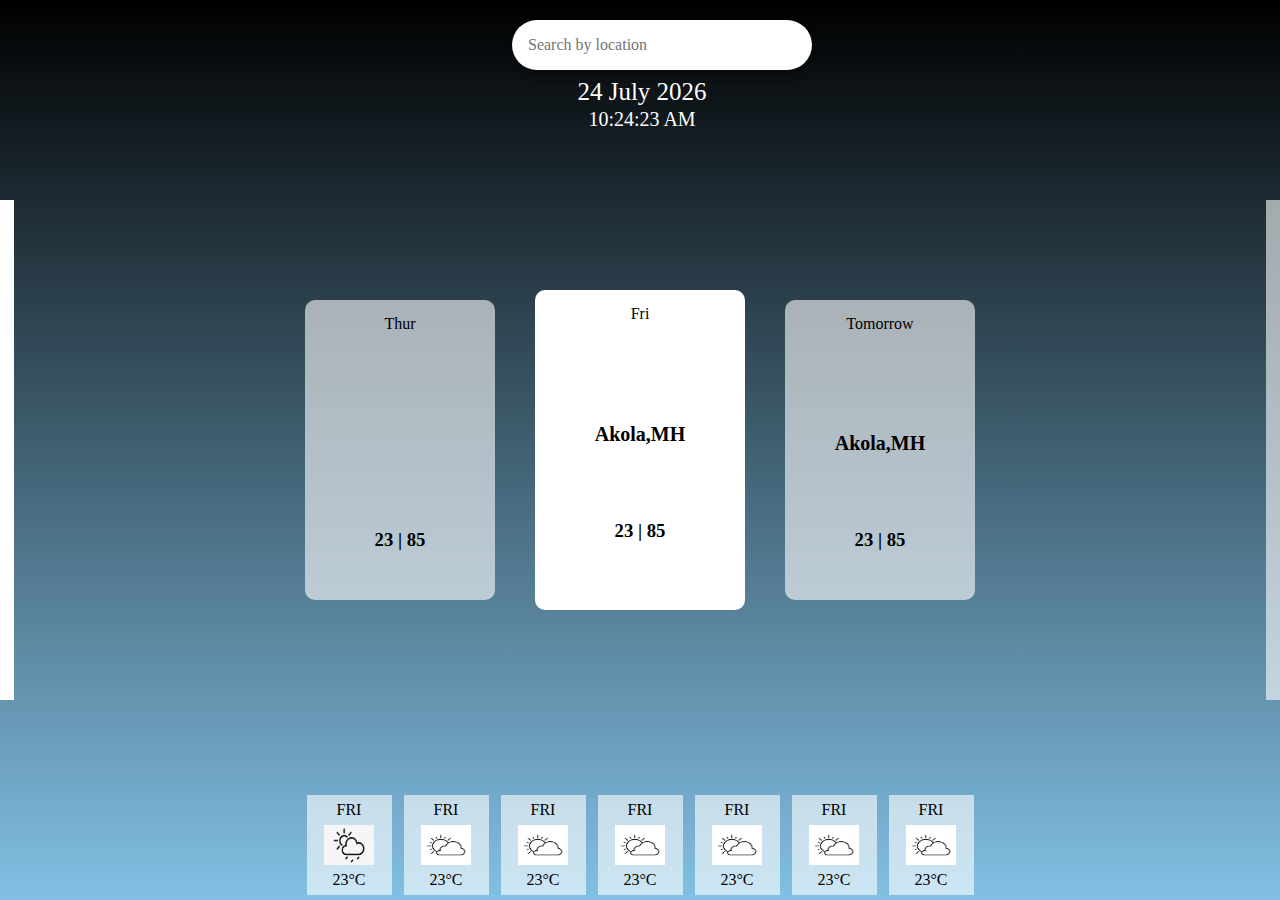
<file: weather.html>
<!DOCTYPE html>
<html lang="en">
<head>
    <meta charset="UTF-8">
    <meta http-equiv="X-UA-Compatible" content="IE=edge">
    <meta name="viewport" content="width=device-width, initial-scale=1.0">
    <link rel="stylesheet" href="https://cdnjs.cloudflare.com/ajax/libs/font-awesome/5.10.0/css/all.min.css" integrity="sha512-PgQMlq+nqFLV4ylk1gwUOgm6CtIIXkKwaIHp/PAIWHzig/lKZSEGKEysh0TCVbHJXCLN7WetD8TFecIky75ZfQ==" crossorigin="anonymous" referrerpolicy="no-referrer" />
   <link rel="stylesheet" href="style.css">
    <title>Weather App</title>
</head>
<body onload=displaytime();>
    
        <div class="back">
         <form id="form">
            <input
                type="text"
                id="search"
                placeholder="Search by location"
                autocomplete="off"
            />
        </form>
         <div class="date"> </div>
         <div class="time"> </div>
         <div class="box side1">
                wind speed
                humidity 
                feels like
                
         </div>
         <div class="box">
            <div class="Day"><p id="day1">Yesterday</p></div>
             <div class="icon">
              
             </div>
             <div class="cond">
             </div>

             <div class="location">
                <h2 class="info"></h2>
                <h1 class="temp"></h1>
                <h3 class="minmax">23 | 85 </h3>
             </div>
        </div>
        <div class="box def" id="boxm">
         <div class="Day"><p id="day2">Today</p></div>
          <div class="icon">
             <i class="fas fa-cloud" style="color: rgb(22, 21, 21);font-size: 40px;"></i>
          </div>
          <div class="cond">
         </div>
          <div class="location">
             <h2 class="info"><i class="fas fa-map-marker-alt"></i>Akola,MH</h2>
             
             <h1 class="temp"></h1>
             <h3 class="minmax">23 | 85 </h3>
          </div>
     </div>
     <div class="box">
   
      <div class="Day"><p id="day3">Tomorrow</p></div>
       <div class="icon">
         <i class="fas fa-cloud-sun" style="color: rgb(226, 92, 39);font-size: 40px;" ></i>
       </div>
       <div class="cond">
      </div>
       <div class="location">
          <h2 class="info"><i class="fas fa-map-marker-alt"></i>Akola,MH</h2>
          
          <h1 class="temp"></h1>
          <h3 class="minmax">23 | 85 </h3>
       </div>
  </div>
  <div class="box side2">
   
</div>
<!-- ------------------footer--------------------------------- -->
  
<div class="nextdays">
<div class="nbox"><div>FRI</div>
      <div style="height: 40px;width: 50px;"><img src="download.png" height="40px" width="50px"  ></div>
      <div>23°C</div>
</div>
<div class="nbox"><div>FRI</div>
      <div style="height: 40px;width: 50px;"><img src="cloudy.jpg" height="40px" width="50px" ></div>
      <div>23°C</div>
</div>
<div class="nbox"><div>FRI</div>
      <div style="height: 40px;width: 50px;"><img src="cloudy.jpg" height="40px" width="50px" ></div>
      <div>23°C</div>
</div>
<div class="nbox"><div>FRI</div>
      <div style="height: 40px;width: 50px;"><img src="cloudy.jpg" height="40px" width="50px" ></div>
      <div>23°C</div>
</div>
<div class="nbox"><div>FRI</div>
      <div style="height: 40px;width: 50px;"><img src="cloudy.jpg" height="40px" width="50px" ></div>
      <div>23°C</div>
</div>
<div class="nbox"><div>FRI</div>
      <div style="height: 40px;width: 50px;"><img src="cloudy.jpg" height="40px" width="50px" ></div>
      <div>23°C</div>
</div>
<div class="nbox"><div>FRI</div>
      <div style="height: 40px;width: 50px;"><img src="cloudy.jpg" height="40px" width="50px" ></div>
      <div>23°C</div>
</div>
</div>
<!-- ------------------footer--------------------------------- -->        
        </div>
        <script src="weather.js"></script>
</body>
</html>
</file>
<file: style.css>
*{
    margin: 0;
    padding: 0;
    box-sizing: border-box;
}
body{
    overflow: hidden;
}
.back{
    height: 100vh;
    width: 100%;
    /* background-image: url("cover_3.jpg"); */
    background: linear-gradient(
        to top,
        rgb(130, 192, 228),
        rgb(0,0,0)
        
    );
    display: flex;
    align-items: center;
    justify-content: center;
    overflow: hidden;
}

.box{
    height: 300px;
    width: 190px;
    background-color: rgb(255, 255, 255,0.6);
    margin: 20px;
    padding: 10px;
    color: rgb(0, 0, 0);
    display: flex;
    border-radius: 10px;
    flex-direction: column;
    align-items: center;
    overflow: hidden;
    
    transition:height 0.6s,width 0.6s;
    transition-timing-function: ease-in-out;
}
.def{
    background-color: rgb(255, 255, 255);
    height: 320px; 
    width: 210px; 
}
/* .box:hover{
    background-color: rgb(255, 255, 255);
    height: 320px; 
    width: 210px;  
} */
.side1{
    display: flex;
    flex-direction: column;
    align-items: center;
    justify-content: center;
    height: 500px;
    width: 100px;
    background-color: rgb(255, 255, 255);
    border-radius: 0;
    position: absolute;
    left: -86px;;
    margin: 0;
    transition: 0.5s ease-in-out;
}
.side1:hover{
    background-color: rgb(255, 255, 255);
    left: 0px;;
    height: 500px;
    width: 100px;
    cursor: pointer;
}
.side2{
    height: 500px;
    width: 100px;
    border-radius: 0;
    position: absolute;
    right: -86px;
    margin: 0;
    transition: 0.5s ease-in-out;
}
.side2:hover{
    background-color: rgb(255, 255, 255);
    right: 0px;;
    height: 500px;
    width: 100px;
    cursor: pointer;
}
input {
    position: absolute;
    top: 20px;
    left: 40%;
    background-color: #fff;
    border: none;
    border-radius: 25px;
    box-shadow: 0 4px 10px rgba(0, 0, 0, 0.2);
    font-family: inherit;
    font-size: 1rem;
    padding: 1rem;
    min-width: 300px;
}
input:focus {
    outline: none;
}
.info{
    text-align: center;
    font-size: 20px;
    padding: 4px;
}
.icon{
    height: 50px;
    width: 50px;
    display: flex;
    align-items: center;
    justify-content: center;
    
}
.Day{
    margin: 5px;
}
.location{
    height: 200px;
    width: 200px;
    margin: 2px;
    padding: 1px;
    display: flex;
    align-items: center;
    justify-content: center;
    flex-direction: column;
}
h2{
    height: 40px;
    width: 200px;
    margin: 1px;
    padding: 1px;
}

.date{
    margin: 2px;
    height: 50px;
    position: absolute;
    top: 65px;
    display: flex;
    align-items: center;
    justify-content: center;
    color: white;
    font-size: 25px;
    margin-left: 6px;
}
.time{
    margin: 2px;
    height: 50px;
    position: absolute;
    top: 92px;
    display: flex;
    align-items: center;
    justify-content: center;
    color: white;
    font-size: 20px;
    margin-left: 6px;
}
.temp{
    margin: 15px;
}
.minmax{
     margin-top: 30px;
}
.nextdays{
    display: flex;
    justify-content: center;
    align-items: center;
    height:110px ;
    width:800px ;
    
    position: absolute;
    bottom: 0;
}
.nbox{
    display: flex;
    justify-content: space-around;
    align-items: center;
    flex-direction: column;
    padding: 3px;
    margin: 6px;
    background-color:rgb(255, 255, 255,0.6);;
    height: 100px;
    width: 85px;
}
.nbox:hover{
    background-color: rgb(255, 255, 255);
}

.wind{
  height: 100px;
  width: 85px;
  margin: 4px;
  padding: 5px;
  font-size: 13px;
  overflow: hidden;
  background-color: rgb(255, 255, 255);
  display: flex;
  align-items: center;
  justify-content:center;
  flex-direction: column;
  
}
.nico img{
    height: 50px;
    width: 60px;
}
</file>
